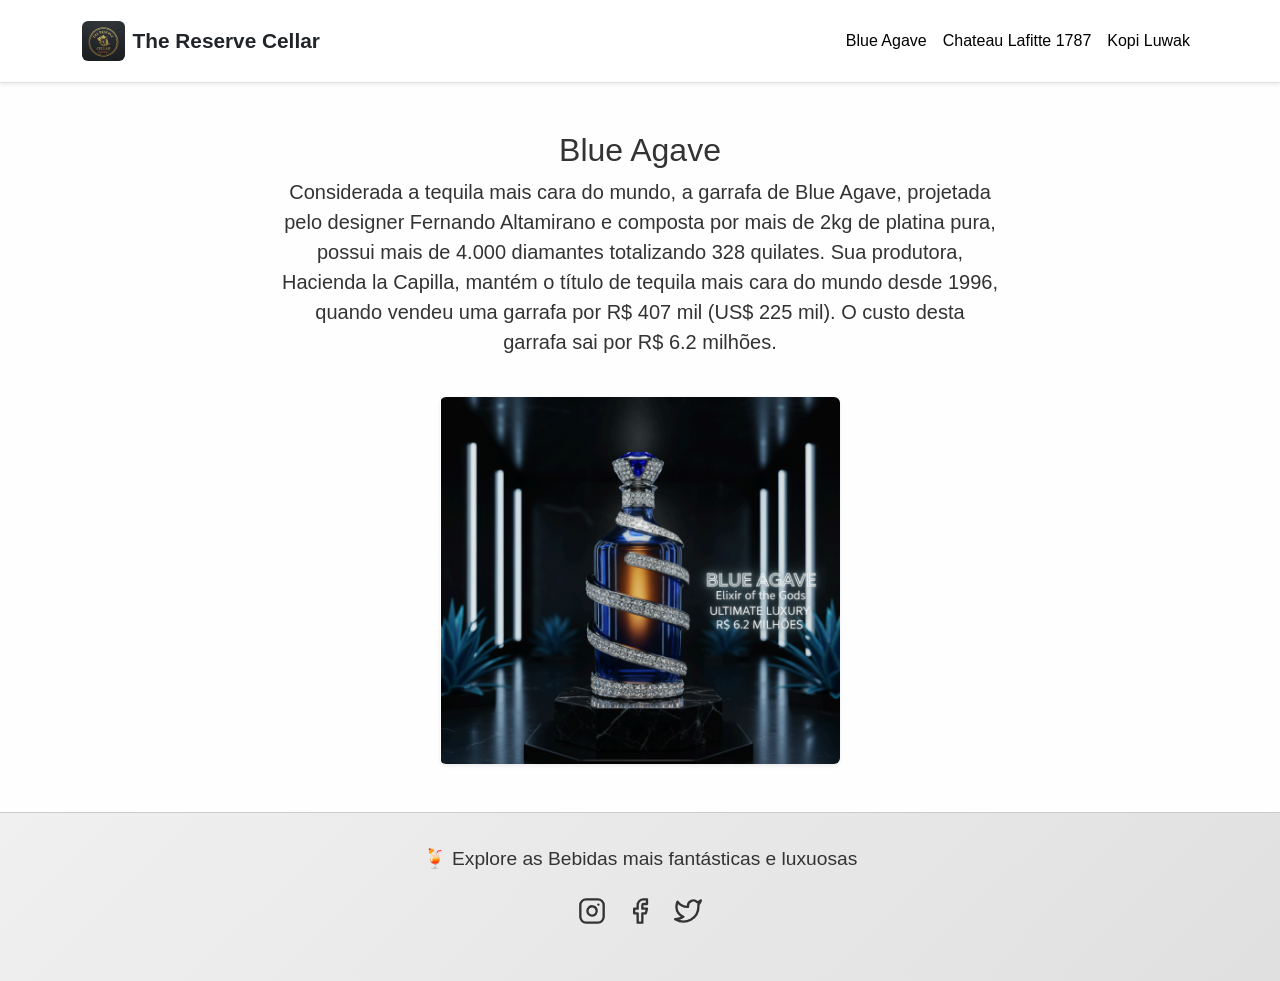
<file: Desenvolvimento Front End PRa Web/Projeto-Bebidas-de-Luxo-main/Projeto-Bebidas-de-Luxo-main/BlueAgave.html>
<html lang="pt-br">

<head>
    <meta charset="UTF-8">
    <meta name="viewport" content="width=device-width, initial-scale=1.0">
    <title>Blue Agave</title>
    <!-- CSS Bootstrap -->
    <link rel="stylesheet" href="css/bootstrap.min.css">
    <!-- CSS Personalizado -->
    <link rel="stylesheet" href="css/styles.css">
</head>

<body>

    <!-- Barra de Navegação -->
    <nav class="navbar navbar-expand-lg navbar-light bg-white border-bottom shadow-sm">
        <div class="container">
            <!-- Logomarca -->
            <a class="navbar-brand d-flex align-items-center" href="index.html">
                <img src="imagens/logo.jpg" alt="Logo The Reserve Cellar" height="40" class="me-2 rounded">
                <div>
                    <span class="fw-semibold text-dark">The Reserve Cellar</span><br>
                </div>
            </a>
            <!-- Botão para menu em telas pequenas -->
            <button class="navbar-toggler" type="button" data-bs-toggle="collapse" data-bs-target="#navbarNav">
                <span class="navbar-toggler-icon"></span>
            </button>
            <!-- Menu colapsável -->
            <div class="collapse navbar-collapse justify-content-end" id="navbarNav">
                <ul class="navbar-nav">
                    <li class="nav-item">
                        <a class="nav-link blue" href="BlueAgave.html">Blue Agave</a>
                    </li>
                    <li class="nav-item">
                        <a class="nav-link green" href="ChateauLafitte1787.html">Chateau Lafitte 1787</a>
                    </li>
                    <li class="nav-item">
                        <a class="nav-link red" href="KopiLuwak.html">Kopi Luwak</a>
                    </li>
                </ul>
            </div>
        </div>
    </nav>

    <!-- Conteúdo Principal -->
    <main class="main-content container py-5">
        <section class="produto text-center">
            <h2>Blue Agave</h2>
            <p class="lead col-md-8 mx-auto">Considerada a tequila mais cara do mundo,
                a garrafa de Blue Agave, projetada pelo designer Fernando Altamirano e composta por mais de 2kg de
                platina pura,
                possui mais de 4.000 diamantes totalizando 328 quilates. Sua produtora, Hacienda la Capilla,
                mantém o título de tequila mais cara do mundo desde 1996, quando vendeu uma garrafa por R$ 407 mil (US$
                225 mil).
                O custo desta garrafa sai por R$ 6.2 milhões.</p>
            <!-- Imagem original do usuário (mantida) -->
            <img src="imagens/blue_agave.png" alt="Garrafa Blue Agave"
                class="produto-img img-fluid rounded shadow-sm mt-4" style="max-width: 400px; height: auto;">
        </section>
    </main>

    <!-- Rodapé com redes sociais -->
    <footer style="background: linear-gradient(135deg, #f0f0f0 0%, #e0e0e0 100%);
                color: #333;
                text-align: center;
                padding: 2rem 1rem;
                font-family: 'Poppins', sans-serif; border-top: 1px solid #ccc;">
        <div class="container">
            <p style="margin-bottom: 0.5rem; font-size: 1.2rem; font-weight: 500;">
                🍹 Explore as Bebidas mais fantásticas e luxuosas
            </p>
            <!--Redes sociais -->
            <div class="social-icons">
                <a href="https://www.instagram.com" target="_blank" aria-label="Instagram">
                    <svg xmlns="http://www.w3.org/2000/svg" viewBox="0 0 24 24" fill="none" stroke="currentColor"
                        stroke-width="2" stroke-linecap="round" stroke-linejoin="round">
                        <rect x="2" y="2" width="20" height="20" rx="5" ry="5"></rect>
                        <path d="M16 11.37A4 4 0 1 1 12.63 8 4 4 0 0 1 16 11.37z"></path>
                        <line x1="17.5" y1="6.5" x2="17.51" y2="6.5"></line>
                    </svg>
                </a>

                <a href="https://www.facebook.com" target="_blank" aria-label="Facebook">
                    <svg xmlns="http://www.w3.org/2000/svg" viewBox="0 0 24 24" fill="none" stroke="currentColor"
                        stroke-width="2" stroke-linecap="round" stroke-linejoin="round">
                        <path d="M18 2h-3a5 5 0 0 0-5 5v3H7v4h3v8h4v-8h3l1-4h-4V7a1 1 0 0 1 1-1h3z"></path>
                    </svg>
                </a>

                <a href="https://www.twitter.com" target="_blank" aria-label="Twitter">
                    <svg xmlns="http://www.w3.org/2000/svg" viewBox="0 0 24 24" fill="none" stroke="currentColor"
                        stroke-width="2" stroke-linecap="round" stroke-linejoin="round">
                        <path
                            d="M23 3a10.9 10.9 0 0 1-3.14 1.53 4.48 4.48 0 0 0-7.86 3v1A10.66 10.66 0 0 1 3 4s-4 9 5 13a11.64 11.64 0 0 1-7 2c9 5 20 0 20-11.5a4.5 4.5 0 0 0-.08-.83A7.72 7.72 0 0 0 23 3z">
                        </path>
                    </svg>
                </a>
            </div>
    </footer>

    <!-- JS do Bootstrap -->
    <script src="https://cdn.jsdelivr.net/npm/bootstrap@5.3.0/dist/js/bootstrap.bundle.min.js"></script>
</body>


</html>
</file>
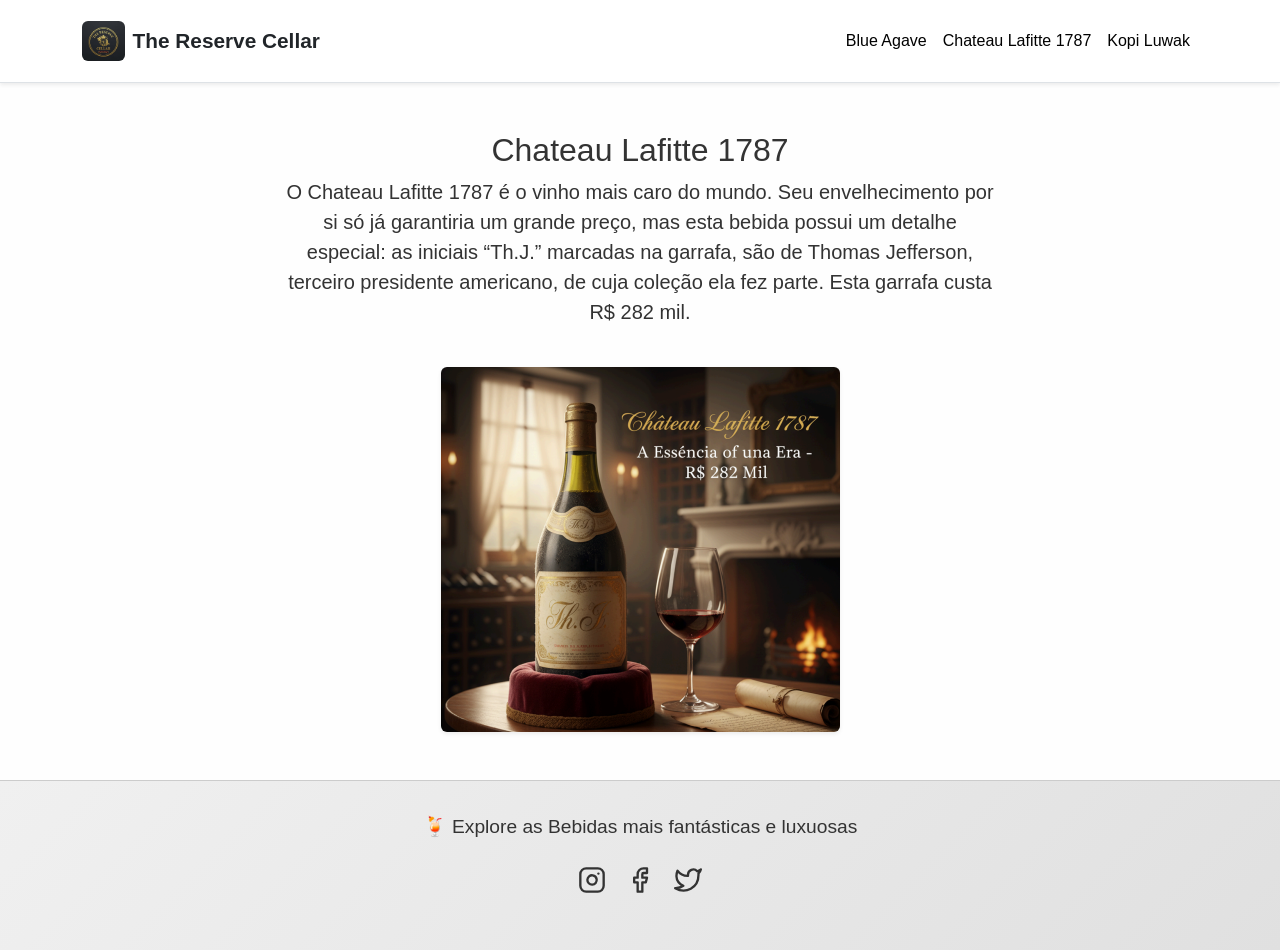
<file: Desenvolvimento Front End PRa Web/Projeto-Bebidas-de-Luxo-main/Projeto-Bebidas-de-Luxo-main/ChateauLafitte1787.html>
<!DOCTYPE html>
<html lang="pt-br">

<head>
    <meta charset="UTF-8">
    <meta name="viewport" content="width=device-width, initial-scale=1.0">
    <title>Chateau Lafitte 1787</title>
    <!-- CSS Bootstrap -->
    <link rel="stylesheet" href="css/bootstrap.min.css">
    <!-- CSS Personalizado -->
    <link rel="stylesheet" href="css/styles.css">
</head>

<body>

    <!-- Barra de Navegação -->
    <nav class="navbar navbar-expand-lg navbar-light bg-white border-bottom shadow-sm">
        <div class="container">
            <!-- Logomarca -->
            <a class="navbar-brand d-flex align-items-center" href="index.html">
                <img src="imagens/logo.jpg" alt="Logo The Reserve Cellar" height="40" class="me-2 rounded">
                <div>
                    <span class="fw-semibold text-dark">The Reserve Cellar</span><br>
                </div>
            </a>
            <!-- Botão para menu em telas pequenas -->
            <button class="navbar-toggler" type="button" data-bs-toggle="collapse" data-bs-target="#navbarNav">
                <span class="navbar-toggler-icon"></span>
            </button>
            <!-- Menu colapsável -->
            <div class="collapse navbar-collapse justify-content-end" id="navbarNav">
                <ul class="navbar-nav">
                    <li class="nav-item">
                        <a class="nav-link blue" href="BlueAgave.html">Blue Agave</a>
                    </li>
                    <li class="nav-item">
                        <a class="nav-link green" href="ChateauLafitte1787.html">Chateau Lafitte 1787</a>
                    </li>
                    <li class="nav-item">
                        <a class="nav-link red" href="KopiLuwak.html">Kopi Luwak</a>
                    </li>
                </ul>
            </div>
        </div>
    </nav>

    <!-- Conteúdo Principal -->
    <main class="main-content container py-5">
        <section class="produto text-center">
            <h2>Chateau Lafitte 1787</h2>
            <p class="lead col-md-8 mx-auto">O Chateau Lafitte 1787 é o vinho mais caro do mundo.
                Seu envelhecimento por si só já garantiria um grande preço,
                mas esta bebida possui um detalhe especial: as iniciais “Th.J.” marcadas na garrafa,
                são de Thomas Jefferson, terceiro presidente americano, de cuja coleção ela fez parte.
                Esta garrafa custa R$ 282 mil.</p>
            <!-- Imagem original do usuário (mantida) -->
            <img src="imagens/lafite.png" alt="Garrafa Chateau Lafitte 1787"
                class="produto-img img-fluid rounded shadow-sm mt-4" style="max-width: 400px; height: auto;">
        </section>
    </main>

    <!-- Redes sociais -->
    <footer style="background: linear-gradient(135deg, #f0f0f0 0%, #e0e0e0 100%);
                color: #333;
                text-align: center;
                padding: 2rem 1rem;
                font-family: 'Poppins', sans-serif; border-top: 1px solid #ccc;">
        <div class="container">
            <p style="margin-bottom: 0.5rem; font-size: 1.2rem; font-weight: 500;">
                🍹 Explore as Bebidas mais fantásticas e luxuosas
            </p>
            <!--Redes sociais -->
            <div class="social-icons">
                <a href="https://www.instagram.com" target="_blank" aria-label="Instagram">
                    <svg xmlns="http://www.w3.org/2000/svg" viewBox="0 0 24 24" fill="none" stroke="currentColor"
                        stroke-width="2" stroke-linecap="round" stroke-linejoin="round">
                        <rect x="2" y="2" width="20" height="20" rx="5" ry="5"></rect>
                        <path d="M16 11.37A4 4 0 1 1 12.63 8 4 4 0 0 1 16 11.37z"></path>
                        <line x1="17.5" y1="6.5" x2="17.51" y2="6.5"></line>
                    </svg>
                </a>

                <a href="https://www.facebook.com" target="_blank" aria-label="Facebook">
                    <svg xmlns="http://www.w3.org/2000/svg" viewBox="0 0 24 24" fill="none" stroke="currentColor"
                        stroke-width="2" stroke-linecap="round" stroke-linejoin="round">
                        <path d="M18 2h-3a5 5 0 0 0-5 5v3H7v4h3v8h4v-8h3l1-4h-4V7a1 1 0 0 1 1-1h3z"></path>
                    </svg>
                </a>

                <a href="https://www.twitter.com" target="_blank" aria-label="Twitter">
                    <svg xmlns="http://www.w3.org/2000/svg" viewBox="0 0 24 24" fill="none" stroke="currentColor"
                        stroke-width="2" stroke-linecap="round" stroke-linejoin="round">
                        <path
                            d="M23 3a10.9 10.9 0 0 1-3.14 1.53 4.48 4.48 0 0 0-7.86 3v1A10.66 10.66 0 0 1 3 4s-4 9 5 13a11.64 11.64 0 0 1-7 2c9 5 20 0 20-11.5a4.5 4.5 0 0 0-.08-.83A7.72 7.72 0 0 0 23 3z">
                        </path>
                    </svg>
                </a>
            </div>
    </footer>

    <!-- JS do Bootstrap -->
    <script src="https://cdn.jsdelivr.net/npm/bootstrap@5.3.0/dist/js/bootstrap.bundle.min.js"></script>
</body>


</html>
</file>
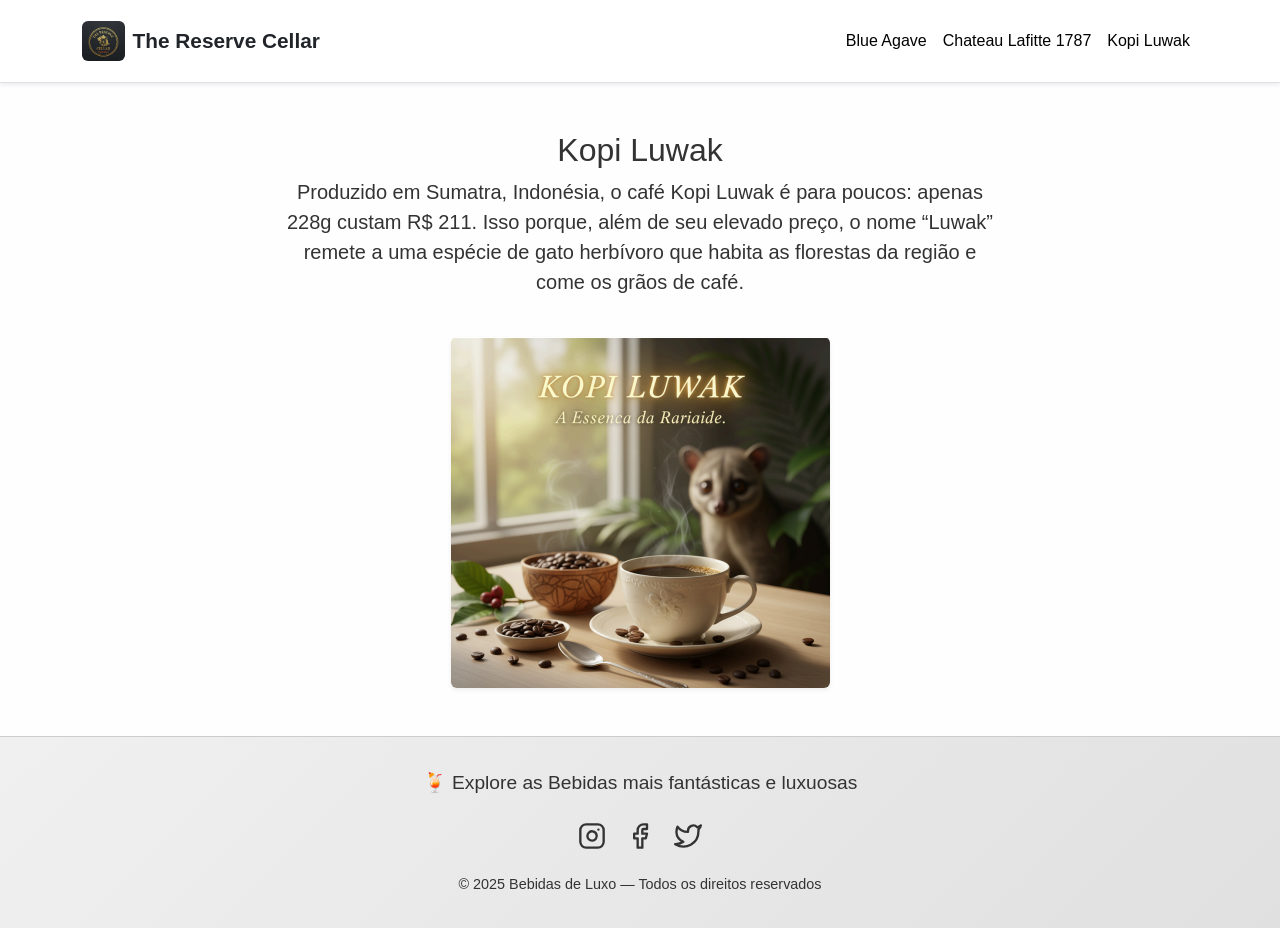
<file: Desenvolvimento Front End PRa Web/Projeto-Bebidas-de-Luxo-main/Projeto-Bebidas-de-Luxo-main/KopiLuwak.html>
<!DOCTYPE html>
<html lang="pt-br">

<head>
    <meta charset="UTF-8">
    <meta name="viewport" content="width=device-width, initial-scale=1.0">
    <title>Kopi Luwak</title>
    <!-- CSS Bootstrap -->
    <link rel="stylesheet" href="css/bootstrap.min.css">
    <!-- CSS Personalizado -->
    <link rel="stylesheet" href="css/styles.css">
</head>

<body>

    <!-- Barra de Navegação -->
    <nav class="navbar navbar-expand-lg navbar-light bg-white border-bottom shadow-sm">
        <div class="container">
            <!-- Logomarca -->
            <a class="navbar-brand d-flex align-items-center" href="index.html">
                <img src="imagens/logo.jpg" alt="Logo The Reserve Cellar" height="40" class="me-2 rounded">
                <div>
                    <span class="fw-semibold text-dark">The Reserve Cellar</span><br>
                </div>
            </a>
            <!-- Botão para menu em telas pequenas -->
            <button class="navbar-toggler" type="button" data-bs-toggle="collapse" data-bs-target="#navbarNav">
                <span class="navbar-toggler-icon"></span>
            </button>
            <!-- Menu colapsável -->
            <div class="collapse navbar-collapse justify-content-end" id="navbarNav">
                <ul class="navbar-nav">
                    <li class="nav-item">
                        <a class="nav-link blue" href="BlueAgave.html">Blue Agave</a>
                    </li>
                    <li class="nav-item">
                        <a class="nav-link green" href="ChateauLafitte1787.html">Chateau Lafitte 1787</a>
                    </li>
                    <li class="nav-item">
                        <a class="nav-link red" href="KopiLuwak.html">Kopi Luwak</a>
                    </li>
                </ul>
            </div>
        </div>
    </nav>

    <!-- Conteúdo Principal -->
    <main class="main-content container py-5">
        <section class="produto text-center">
            <h2>Kopi Luwak</h2>
            <p class="lead col-md-8 mx-auto">Produzido em Sumatra, Indonésia, o café Kopi Luwak é para poucos: apenas
                228g custam R$ 211.
                Isso porque, além de seu elevado preço, o nome “Luwak” remete a uma espécie de gato herbívoro que habita
                as
                florestas da região e come os grãos de café.</p>
            <!-- Imagem original do usuário (mantida) -->
            <img src="imagens/kopi.png" alt="Grãos de café Kopi Luwak"
                class="produto-img img-fluid rounded shadow-sm mt-4" style="max-width: 400px; height: auto;">
        </section>
    </main>

    <!-- Rodapé com redes sociais -->
    <footer style="background: linear-gradient(135deg, #f0f0f0 0%, #e0e0e0 100%);
                color: #333;
                text-align: center;
                padding: 2rem 1rem;
                font-family: 'Poppins', sans-serif; border-top: 1px solid #ccc;">
        <div class="container">
            <p style="margin-bottom: 0.5rem; font-size: 1.2rem; font-weight: 500;">
                🍹 Explore as Bebidas mais fantásticas e luxuosas
            </p>
            <!--Redes sociais -->
            <div class="social-icons">
                <a href="https://www.instagram.com" target="_blank" aria-label="Instagram">
                    <svg xmlns="http://www.w3.org/2000/svg" viewBox="0 0 24 24" fill="none" stroke="currentColor"
                        stroke-width="2" stroke-linecap="round" stroke-linejoin="round">
                        <rect x="2" y="2" width="20" height="20" rx="5" ry="5"></rect>
                        <path d="M16 11.37A4 4 0 1 1 12.63 8 4 4 0 0 1 16 11.37z"></path>
                        <line x1="17.5" y1="6.5" x2="17.51" y2="6.5"></line>
                    </svg>
                </a>

                <a href="https://www.facebook.com" target="_blank" aria-label="Facebook">
                    <svg xmlns="http://www.w3.org/2000/svg" viewBox="0 0 24 24" fill="none" stroke="currentColor"
                        stroke-width="2" stroke-linecap="round" stroke-linejoin="round">
                        <path d="M18 2h-3a5 5 0 0 0-5 5v3H7v4h3v8h4v-8h3l1-4h-4V7a1 1 0 0 1 1-1h3z"></path>
                    </svg>
                </a>

                <a href="https://www.twitter.com" target="_blank" aria-label="Twitter">
                    <svg xmlns="http://www.w3.org/2000/svg" viewBox="0 0 24 24" fill="none" stroke="currentColor"
                        stroke-width="2" stroke-linecap="round" stroke-linejoin="round">
                        <path
                            d="M23 3a10.9 10.9 0 0 1-3.14 1.53 4.48 4.48 0 0 0-7.86 3v1A10.66 10.66 0 0 1 3 4s-4 9 5 13a11.64 11.64 0 0 1-7 2c9 5 20 0 20-11.5a4.5 4.5 0 0 0-.08-.83A7.72 7.72 0 0 0 23 3z">
                        </path>
                    </svg>
                </a>
            </div>
            <p style="margin-bottom: 0; font-size: 0.9rem;">
                © 2025 Bebidas de Luxo — Todos os direitos reservados
            </p>
        </div>
    </footer>

    <!-- JS do Bootstrap -->
    <script src="https://cdn.jsdelivr.net/npm/bootstrap@5.3.0/dist/js/bootstrap.bundle.min.js"></script>
</body>


</html>
</file>
<file: Desenvolvimento Front End PRa Web/Projeto-Bebidas-de-Luxo-main/Projeto-Bebidas-de-Luxo-main/css/styles.css>
/* Fonte personalizada */
body {
  font-family: 'Quicksand', sans-serif; /* Define a fonte principal do site como Quicksand */
}

/* Navbar refinada */
.navbar {
  font-size: 16px; /* Tamanho da fonte da barra de navegação */
  transition: box-shadow 0.3s ease; /* Transição suave para a sombra ao passar o mouse */
}

.navbar:hover {
  box-shadow: 0 4px 12px rgba(0, 0, 0, 0.08); /* Adiciona sombra à navbar ao passar o mouse */
}

/* Logomarca */
.navbar-brand span {
  font-size: 1.3rem; /* Tamanho da fonte do nome principal da marca */
  font-weight: 700; /* Peso da fonte em negrito */
  color: #0d6efd; /* Cor azul padrão do Bootstrap */
}

.navbar-brand small {
  font-size: 0.85rem; /* Tamanho menor para o subtítulo da marca */
  color: #fd7e14; /* Cor laranja vibrante */
}

/* Imagem da logo */
.navbar-brand img {
  transition: transform 0.3s ease; /* Transição suave para transformação da imagem */
}

.navbar-brand img:hover {
  transform: scale(1.05); /* Aumenta levemente a imagem ao passar o mouse */
}

/* Links do menu */
.nav-link {
  position: relative; /* Permite posicionamento relativo para pseudo-elementos */
  padding: 0.5rem 1rem; /* Espaçamento interno dos links */
  transition: color 0.3s ease; /* Transição suave da cor ao passar o mouse */
}

.nav-link::after {
  content: ''; /* Cria um pseudo-elemento vazio para a linha animada */
  position: absolute; /* Posiciona a linha em relação ao link */
  width: 0%; /* Começa com largura zero */
  height: 2px; /* Altura da linha */
  bottom: 0; /* Posiciona a linha na parte inferior do link */
  left: 0; /* Alinha à esquerda */
  background-color: currentColor; /* Usa a cor atual do texto */
  transition: width 0.3s ease; /* Transição suave da largura da linha */
}

.nav-link:hover::after {
  width: 100%; /* Expande a linha para toda a largura do link ao passar o mouse */
}



/* Dropdown refinado */
.dropdown-menu {
  border-radius: 0.5rem; /* Bordas arredondadas do menu suspenso */
  box-shadow: 0 4px 8px rgba(0, 0, 0, 0.05); /* Sombra leve para destacar o menu */
}

.dropdown-item {
  transition: background-color 0.2s ease, color 0.2s ease; /* Transição suave de cor e fundo */
}

.dropdown-item:hover {
  background-color: #f8f9fa; /* Fundo claro ao passar o mouse */
  color: #6f42c1; /* Cor roxa ao passar o mouse */
}

body {
  font-family: 'Poppins', sans-serif; /* Altera a fonte para Poppins nesta seção */
  margin: 0; /* Remove as margens padrão do navegador */
  background-color: #fefefe; /* Define um fundo quase branco */
  color: #333; /* Define a cor do texto principal como cinza escuro */
}

.navbar {
  background-color: #e0f7e9; /* Define um fundo verde claro específico para esta navbar */
  padding: 1em 0; /* Adiciona espaçamento vertical interno */
  border-bottom: 1px solid #cdebdc; /* Cria uma linha sutil na parte inferior */
}

.logo {
  font-size: 1.8em; /* Aumenta o tamanho da fonte do logo */
  color: #2e7d32; /* Define um verde escuro para o texto do logo */
  margin-left: 1em; /* Adiciona margem à esquerda para separar da borda */
}

.nav-menu {
  list-style: none; /* Remove os marcadores (bolinhas) da lista */
  display: flex; /* Coloca os itens do menu lado a lado */
  gap: 1em; /* Define o espaço entre os itens do menu */
  margin-right: 1em; /* Adiciona margem à direita */
}

.nav-menu a {
  text-decoration: none; /* Remove o sublinhado padrão dos links */
  color: #2e7d32; /* Define a cor verde para os links */
  font-weight: 500; /* Define a espessura da fonte como média */
}

.nav-menu a.active {
  border-bottom: 2px solid #2e7d32; /* Adiciona uma borda inferior para indicar o item ativo */
}

.main-content {
  padding: 2em; /* Adiciona espaçamento interno ao redor do conteúdo principal */
  text-align: center; /* Centraliza o texto e elementos inline */
}

.produto-img {
  max-width: 90%; /* Garante que a imagem não ultrapasse 90% da largura da tela */
  height: auto; /* Mantém a proporção da imagem ao redimensionar */
  margin-top: 1em; /* Adiciona espaço acima da imagem */
  border-radius: 12px; /* Arredonda os cantos da imagem */
  box-shadow: 0 4px 12px rgba(0,0,0,0.1); /* Adiciona uma sombra suave para dar profundidade */
}

.footer {
  background-color: #e0f7e9; /* Fundo verde claro para o rodapé */
  color: #2e7d32; /* Texto em verde escuro */
  text-align: center; /* Centraliza o conteúdo do rodapé */
  padding: 2em 1em; /* Espaçamento interno generoso */
  margin-top: 3em; /* Empurra o rodapé para baixo, separando do conteúdo */
  border-top: 1px solid #cdebdc; /* Linha superior sutil para separar do corpo */
}
/* Container dos ícones */
.social-icons {
    margin: 1.5rem 0;
    display: flex;        /* Alinha um ao lado do outro */
    justify-content: center; /* Centraliza na tela */
    align-items: center;
    gap: 20px;            /* Espaço entre os ícones */
}

/* Estilo padrão do ícone */
.social-icons a {
    display: inline-block;
    color: #333;          /* Cor original (cinza escuro) */
    transition: transform 0.3s ease, color 0.3s ease;
}

/* Tamanho do desenho SVG */
.social-icons svg {
    width: 28px;          /* Largura do ícone */
    height: 28px;         /* Altura do ícone */
}

/* Efeito ao passar o mouse (Geral - Sobe um pouquinho) */
.social-icons a:hover {
    transform: translateY(-3px); /* Faz o ícone "flutuar" */
}

/* Cores específicas ao passar o mouse */

/* Instagram (Rosa/Roxo) */
.social-icons a[aria-label="Instagram"]:hover {
    color: #C13584; 
}

/* Facebook (Azul) */
.social-icons a[aria-label="Facebook"]:hover {
    color: #1877F2;
}

/* Twitter (Azul Claro) */
.social-icons a[aria-label="Twitter"]:hover {
    color: #1DA1F2;
}

/* Cor padrão para todos os itens */
.navbar-nav .nav-link {
  color: #000 !important; 
  transition: color 0.3s ease;
}

/* BLUE AGAVE - hover azul */
.navbar-nav .nav-link.blue:hover {
  color: #0d6efd !important;
}

/* CHATEAU LAFITTE - hover verde */
.navbar-nav .nav-link.green:hover {
  color: #198754 !important;
}

/* KOPI LUWAK - hover vermelho */
.navbar-nav .nav-link.red:hover {
  color: #dc3545 !important;
}
</file>
